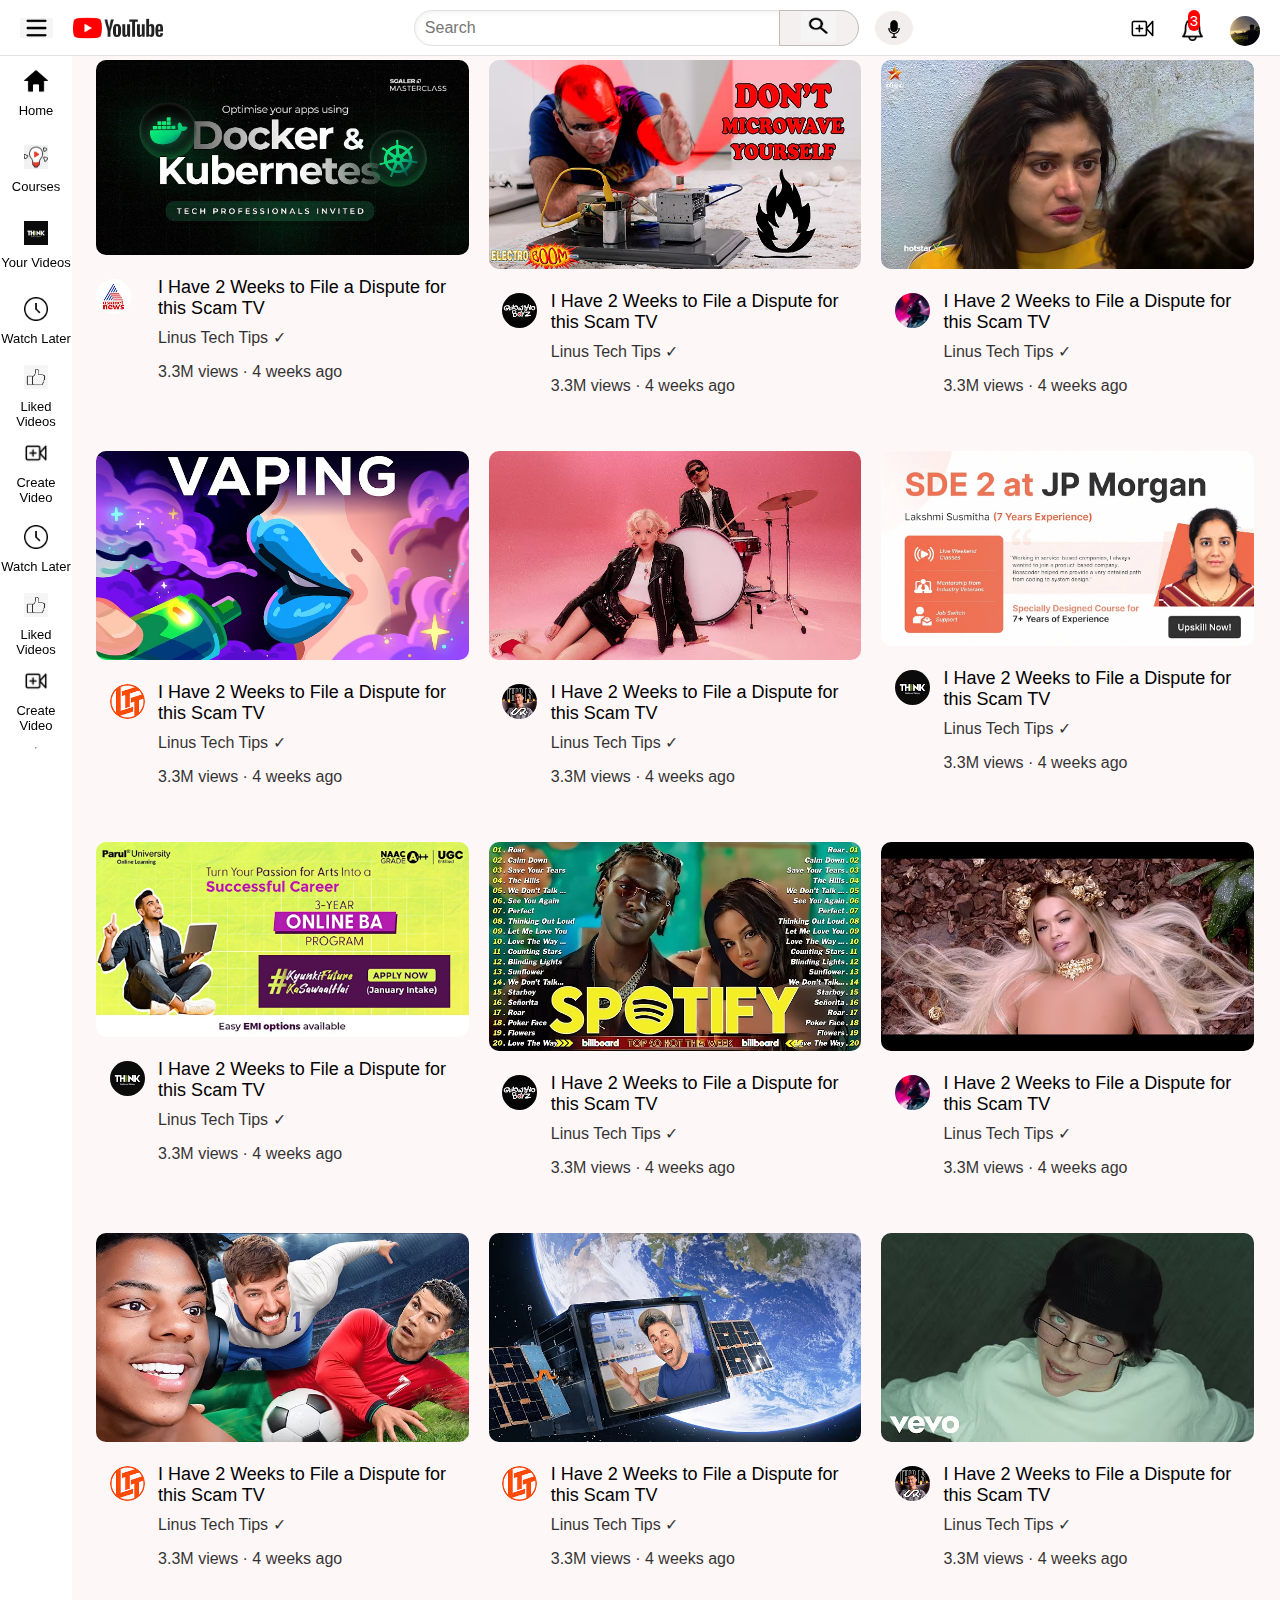
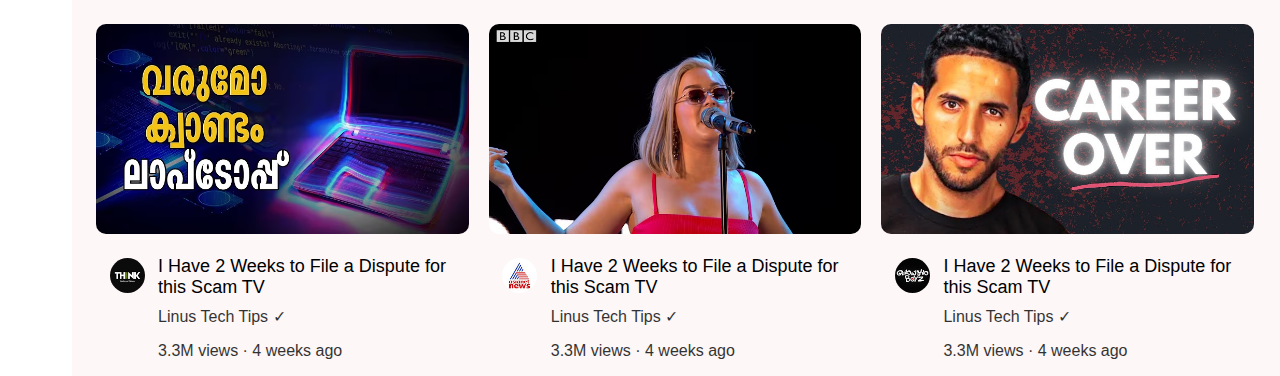
<file: index.html>
<!DOCTYPE html>
<html lang="en">

<head>
  <meta charset="UTF-8">
  <meta name="viewport" content="width=device-width, initial-scale=1.0">
  <title>YouTube</title>
  <link rel="shortcut icon" href="./media/youtubeicon.png" type="image/x-icon">
  <link rel="stylesheet" href="./youtubeClone.css">
  <link rel="stylesheet" href="./leftbox.css">
</head>

<body>
  <div class="container ">
    <div class="header">
      <div class="left-section">
        <img class="hamburger-logo" src="./media/icons/3line.jpg" alt="">
        <img class="youtube-logo" src="./media/youtube-logo-icon.webp" alt="">
      </div>
      <div class="middle-section">
        <input class="search-bar" type="search" name="" id="" placeholder="Search">
        <button class="search-button"><img class="search-icon" src="./media/icons/searchicon.jpg" alt=""></button>
        <button class="voice-button"><img class="voice-icon" src="./media/icons/mic.png" alt=""></button>
      </div>
      <div class="right-section">
        <img class="createvideo-logo" src="./media/icons/createvideo.png" alt="">
        <div class="notifications-icon-container">
          <img class="bell-logo" src="./media/icons/bell.png" alt="">
          <div class="notifications-count">3</div>
        </div>
        <img class="account-logo" src="./media/accounticon.jpg" alt="">
      </div>
    </div>
    <div class="container-down">
      <div class="left-box">
        <div class="top-box">
          <div class="sidebar-link">
            <img src="./media/icons/homeicon.png" alt="">
            <div>Home</div>
          </div>
          <div class="sidebar-link">
            <img src="./media/icons/courses.png" alt="">
            <div>Courses</div>
          </div>
          <div class="sidebar-link">
            <img src="./media/thinkicon.jpg" alt="">
            <div>Your Videos</div>
          </div>
          <div class="sidebar-link">
            <img src="./media/icons/watchlater.webp" alt="">
            <div>Watch Later</div>
          </div>
          <div class="sidebar-link">
            <img src="./media/icons/like.jpg" alt="">
            <div>Liked Videos</div>
          </div>
          <div class="sidebar-link">
            <img src="./media/icons/createvideo.png" alt="">
            <div>Create Video</div>
          </div>
          <div class="sidebar-link">
            <img src="./media/icons/watchlater.webp" alt="">
            <div>Watch Later</div>
          </div>
          <div class="sidebar-link">
            <img src="./media/icons/like.jpg" alt="">
            <div>Liked Videos</div>
          </div>
          <div class="sidebar-link">
            <img src="./media/icons/createvideo.png" alt="">
            <div>Create Video</div>
          </div>
          <hr>
        </div>
        <div class="middile-1"></div>
        <div class="middile-2"></div>
        <div class="middile-3"></div>
        <div class="bottom"></div>
      </div>
      <div class="right-box">
        <div class="video-container">
          <div class="card">
            <img src="./media/1.jpg" class="card-img">
            <div style="display: grid; grid-template-columns: 1fr 5fr;">
              <div class="thumbnail-row">
                <img class="icon" src="./media/asianeticon.jpg" alt="">
              </div>
              <p class="card-text">I Have 2 Weeks to File a Dispute for this Scam TV</p>
              <p></p>
              <div class="views_count">
                <p>Linus Tech Tips &#10003;</p>
                <p>3.3M views &#183; 4 weeks ago</p>
              </div>
            </div>
          </div>

          <div class="card">
            <img src="./media/2.avif" class="card-img">
            <div style="display: grid; grid-template-columns: 1fr 5fr;">
              <img class="icon" src="./media/boyz.jpg" alt="">
              <p class="card-text">I Have 2 Weeks to File a Dispute for this Scam TV</p>
              <p></p>
              <div class="views_count">
                <p>Linus Tech Tips &#10003;</p>
                <p>3.3M views &#183; 4 weeks ago</p>
              </div>
            </div>
          </div>

          <div class="card">
            <img src="./media/3.avif" class="card-img">
            <div style="display: grid; grid-template-columns: 1fr 5fr;">
              <img class="icon" src="./media/icon.jpg" alt="">
              <p class="card-text">I Have 2 Weeks to File a Dispute for this Scam TV</p>
              <p></p>
              <div class="views_count">
                <p>Linus Tech Tips &#10003;</p>
                <p>3.3M views &#183; 4 weeks ago</p>
              </div>
            </div>
          </div>

          <div class="card">
            <img src="./media/4.avif" class="card-img">
            <div style="display: grid; grid-template-columns: 1fr 5fr;">
              <img class="icon" src="./media/ltticon.jpg" alt="">
              <p class="card-text">I Have 2 Weeks to File a Dispute for this Scam TV</p>
              <p></p>
              <div class="views_count">
                <p>Linus Tech Tips &#10003;</p>
                <p>3.3M views &#183; 4 weeks ago</p>
              </div>
            </div>
          </div>

          <div class="card">
            <img src="./media/5.avif" class="card-img">
            <div style="display: grid; grid-template-columns: 1fr 5fr;">
              <img class="icon" src="./media/ronaldoicon.jpg" alt="">
              <p class="card-text">I Have 2 Weeks to File a Dispute for this Scam TV</p>
              <p></p>
              <div class="views_count">
                <p>Linus Tech Tips &#10003;</p>
                <p>3.3M views &#183; 4 weeks ago</p>
              </div>
            </div>
          </div>

          <div class="card">
            <img src="./media/6.jpg" class="card-img">
            <div style="display: grid; grid-template-columns: 1fr 5fr;">
              <img class="icon" src="./media/thinkicon.jpg" alt="">
              <p class="card-text">I Have 2 Weeks to File a Dispute for this Scam TV</p>
              <p></p>
              <div class="views_count">
                <p>Linus Tech Tips &#10003;</p>
                <p>3.3M views &#183; 4 weeks ago</p>
              </div>
            </div>
          </div>

          <div class="card">
            <img src="./media/7.jpg" class="card-img">
            <div style="display: grid; grid-template-columns: 1fr 5fr;">
              <img class="icon" src="./media/thinkicon.jpg" alt="">
              <p class="card-text">I Have 2 Weeks to File a Dispute for this Scam TV</p>
              <p></p>
              <div class="views_count">
                <p>Linus Tech Tips &#10003;</p>
                <p>3.3M views &#183; 4 weeks ago</p>
              </div>
            </div>
          </div>

          <div class="card">
            <img src="./media/8.avif" class="card-img">
            <div style="display: grid; grid-template-columns: 1fr 5fr;">
              <img class="icon" src="./media/boyz.jpg" alt="">
              <p class="card-text">I Have 2 Weeks to File a Dispute for this Scam TV</p>
              <p></p>
              <div class="views_count">
                <p>Linus Tech Tips &#10003;</p>
                <p>3.3M views &#183; 4 weeks ago</p>
              </div>
            </div>
          </div>

          <div class="card">
            <img src="./media/9.avif" class="card-img">
            <div style="display: grid; grid-template-columns: 1fr 5fr;">
              <img class="icon" src="./media/icon.jpg" alt="">
              <p class="card-text">I Have 2 Weeks to File a Dispute for this Scam TV</p>
              <p></p>
              <div class="views_count">
                <p>Linus Tech Tips &#10003;</p>
                <p>3.3M views &#183; 4 weeks ago</p>
              </div>
            </div>
          </div>

          <div class="card">
            <img src="./media/10.avif" class="card-img">
            <div style="display: grid; grid-template-columns: 1fr 5fr;">
              <img class="icon" src="./media/ltticon.jpg" alt="">
              <p class="card-text">I Have 2 Weeks to File a Dispute for this Scam TV</p>
              <p></p>
              <div class="views_count">
                <p>Linus Tech Tips &#10003;</p>
                <p>3.3M views &#183; 4 weeks ago</p>
              </div>
            </div>
          </div>

          <div class="card">
            <img src="./media/11.avif" class="card-img">
            <div style="display: grid; grid-template-columns: 1fr 5fr;">
              <img class="icon" src="./media/ltticon.jpg" alt="">
              <p class="card-text">I Have 2 Weeks to File a Dispute for this Scam TV</p>
              <p></p>
              <div class="views_count">
                <p>Linus Tech Tips &#10003;</p>
                <p>3.3M views &#183; 4 weeks ago</p>
              </div>
            </div>
          </div>

          <div class="card">
            <img src="./media/12.avif" class="card-img">
            <div style="display: grid; grid-template-columns: 1fr 5fr;">
              <img class="icon" src="./media/ronaldoicon.jpg" alt="">
              <p class="card-text">I Have 2 Weeks to File a Dispute for this Scam TV</p>
              <p></p>
              <div class="views_count">
                <p>Linus Tech Tips &#10003;</p>
                <p>3.3M views &#183; 4 weeks ago</p>
              </div>
            </div>
          </div>

          <div class="card">
            <img src="./media/13.avif" class="card-img">
            <div style="display: grid; grid-template-columns: 1fr 5fr;">
              <img class="icon" src="./media/thinkicon.jpg" alt="">
              <p class="card-text">I Have 2 Weeks to File a Dispute for this Scam TV</p>
              <p></p>
              <div class="views_count">
                <p>Linus Tech Tips &#10003;</p>
                <p>3.3M views &#183; 4 weeks ago</p>
              </div>
            </div>
          </div>

          <div class="card">
            <img src="./media/14.avif" class="card-img">
            <div style="display: grid; grid-template-columns: 1fr 5fr;">
              <img class="icon" src="./media/asianeticon.jpg" alt="">
              <p class="card-text">I Have 2 Weeks to File a Dispute for this Scam TV</p>
              <p></p>
              <div class="views_count">
                <p>Linus Tech Tips &#10003;</p>
                <p>3.3M views &#183; 4 weeks ago</p>
              </div>
            </div>
          </div>

          <div class="card">
            <img src="./media/15.avif" class="card-img">
            <div style="display: grid; grid-template-columns: 1fr 5fr;">
              <img class="icon" src="./media/boyz.jpg" alt="">
              <p class="card-text">I Have 2 Weeks to File a Dispute for this Scam TV</p>
              <p></p>
              <div class="views_count">
                <p>Linus Tech Tips &#10003;</p>
                <p>3.3M views &#183; 4 weeks ago</p>
              </div>
            </div>
          </div>

        </div>
      </div>
    </div>
</body>

</html>
</file>
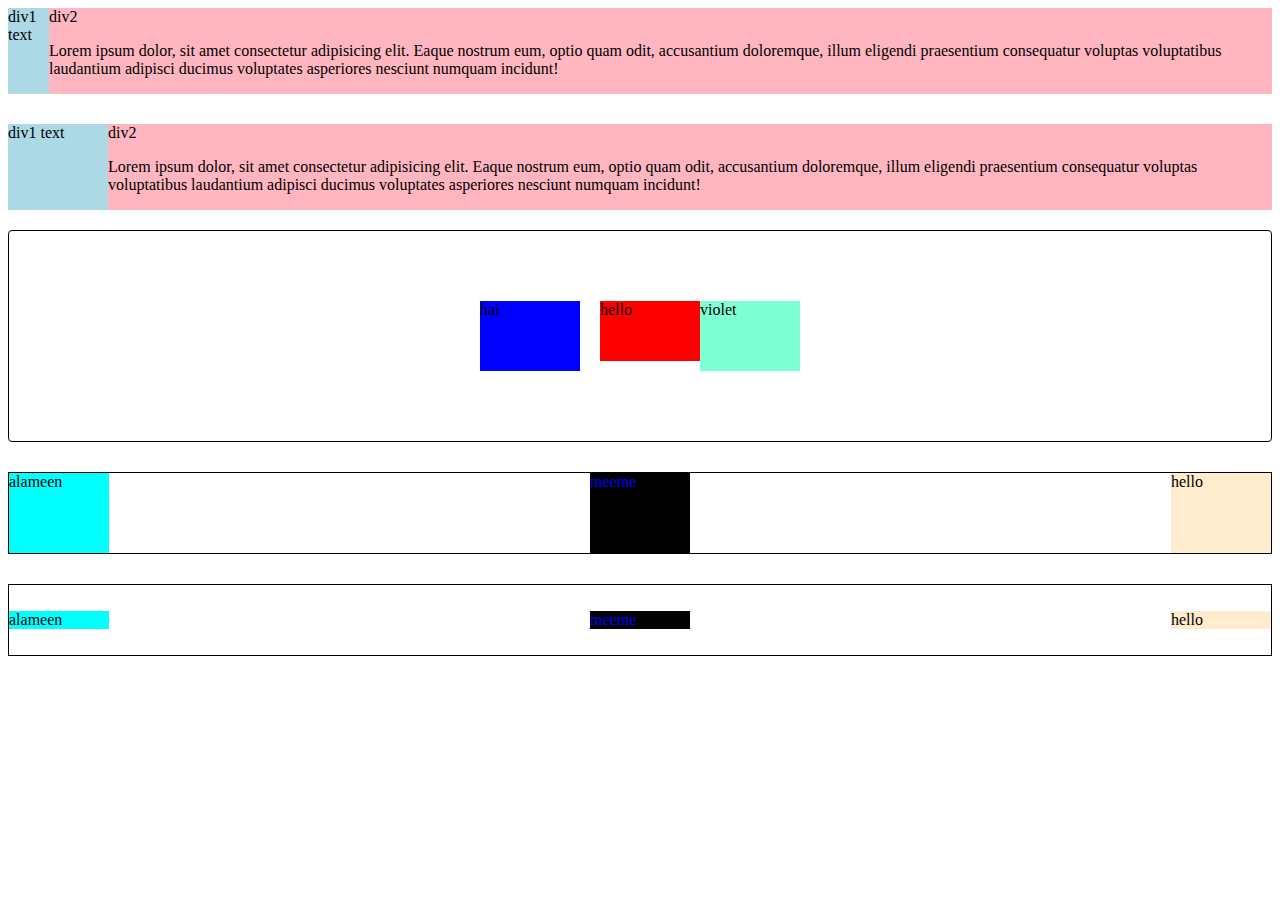
<file: flexbox.html>
<!DOCTYPE html>
<html lang="en">

<head>
  <meta charset="UTF-8">
  <meta name="viewport" content="width=device-width, initial-scale=1.0">
  <title>flexbox practice</title>
</head>

<body>
  <div style="display: flex;
        flex-direction: row;">
    <div style="background-color: lightblue;">div1 text</div>
    <div style="background-color: lightpink;">div2 <p>Lorem ipsum dolor, sit amet consectetur adipisicing elit. Eaque
        nostrum eum, optio quam odit, accusantium doloremque, illum eligendi praesentium consequatur voluptas
        voluptatibus laudantium adipisci ducimus voluptates asperiores nesciunt numquam incidunt!</p>
    </div>
  </div>
  <div style="display: flex;
        flex-direction: row;
        margin-top: 30px;">
    <div style="background-color: lightblue;
    width: 100px;">div1 text</div>
    <div style="background-color: lightpink;
             flex: 1;">div2 <p>Lorem ipsum dolor, sit amet consectetur adipisicing elit. Eaque
        nostrum eum, optio quam odit, accusantium doloremque, illum eligendi praesentium consequatur voluptas
        voluptatibus laudantium adipisci ducimus voluptates asperiores nesciunt numquam incidunt!</p>
    </div>
  </div>
  <div style="border: solid 1px;
        margin-top: 20px;
        padding: 70px;
        border-radius: 4px;
        display: flex;
        flex-direction: row;
        justify-content: center;">
    <div style="width: 100px; height: 70px; background-color: blue;"> hai</div>
    <div style="width: 100px; height: 60px; margin-left: 20px; background-color: red;">hello</div>
    <div style="width: 100px; background-color: aquamarine;">violet</div>
  </div>
  <div style="display: flex;
        flex-direction: row;
        margin-top: 30px;
        border: solid 1px;
        justify-content: space-between;">
    <div style="width: 100px; height: 80px; background-color: aqua;">alameen</div>
    <div style="width: 100px; background-color: black; color: blue;">meeme</div>
    <div style="width: 100px; background-color: blanchedalmond;"> hello</div>
  </div>

  <div style="display: flex;
        flex-direction: row;
        height: 70px;
        margin-top: 30px;
        border: solid 1px;
        justify-content: space-between;
        align-items: center;">
    <div style="width: 100px; background-color: aqua;">alameen</div>
    <div style="width: 100px; background-color: black; color: blue;">meeme</div>
    <div style="width: 100px; background-color: blanchedalmond;"> hello</div>
  </div>
</body>

</html>
</file>
<file: youtubeClone.css>
.container {
      font-family: "Roboto", "Arial", sans-serif;
    }
    body{
      margin: 0;
      padding-top: 60px;
      padding-left: 96px;
      padding-right: 26px;
      background-color: rgb(253, 247, 247);
    }
    .header{
      height: 55px;
      display: flex;
      flex-direction: row;
      justify-content: space-between;
      position: fixed;
      top: 0;
      left: 0;
      right: 0;
      z-index: 1;
      background-color: white;
      border-bottom-width: 1px;
      border-bottom-style: solid;
      border-bottom-color: rgb(230, 226, 226);
    }
    .left-section{
      display: flex;
      align-items: center;
      flex-direction: row;
     
    }
    .hamburger-logo{
      height: 20px;
      margin-left: 20px;
    }
    .youtube-logo{
      width: 90px;
      height: 90px;
      margin-left: 20px;
    }


    .middle-section{
      flex: 1;
      margin-left: 70px;
      margin-right: 35px;
      max-width: 500px;
      display: flex;
      align-items: center;
    }
    .search-bar{
      flex: 1;
      height: 36px;
      padding-left: 10px;
      margin-right: -25px;
      font-size: 16px;
      border: 1px solid rgb(226, 223, 223);
      border-start-start-radius: 22px;
      border-bottom-left-radius: 22px;
      box-shadow: inset 1px 2px 5px rgba(0,0,0,0.05);

    }
    .search-bar::placeholder{
      font-family: Roboto, Arial;
      font-size: 16px;
    }
    .search-button{
      background-color: rgb(245, 240, 240);
      height: 36px;
      border: 1px solid rgb(192, 187, 187);
      width: 80px;
      border-top-right-radius: 22px;
      border-bottom-right-radius: 22px;
      margin-left: -1px;
    }
    .search-icon{
      height: 30px;
      width: 35px;
    }
    .voice-icon{
      margin-top: 5px;
      height: 20px;
      width: 20px;
    }
    .voice-button{
      border-radius: 100%;
      border: 1px solid rgb(255, 252, 252);
      background-color: rgb(243, 238, 238);
      height: 36px;
      width: 40px;
      margin-left: 15px;
    }
    .right-section{
      width: 150px;
      display: flex;
      justify-content: space-between;
    }
    .createvideo-logo{
      height: 25px;
      margin-top: 16px;
    }
    .bell-logo{
      height: 25px;
      margin-top: 16px;
    }
    .account-logo{
      height: 30px;
      margin-top: 16px;
      margin-right: 20px;
      border-radius: 100%;
    }

    .card-text {
      font-size: 18px;
      font-weight: 500;
    }

    .card-img {
      width: 100%;
      border-radius: 10px;
    }

    .video-container {
      display: grid;
      grid-template-columns: 1fr 1fr 1fr;
      column-gap: 20px;
      row-gap: 40px;
    }
    @media (max-width: 900px) {
      .video-container{
        grid-template-columns: 1fr 1fr;
      }
    }
    @media (max-width: 500px) {
      .video-container{
        grid-template-columns: 1fr;
      }
    }

    .container-down{
      display: flex;
      flex-direction: row;
    }
    .left-box{
      width: 700px;
      height: 10000px;
    }
    .icon {
      margin: auto;
      width: 35px;
      border-radius: 100%;
      margin-top: 20px;
    }

    .views_count {
      margin-top: -25px;
      opacity: 0.8;
    }
    .notification-icon-container{
      position: relative;
    }
    .notifications-count{
      position: absolute;
      top: 10px;
      right: 80px;
      color: white;
      background-color: red;
      border-radius: 40px;
      font-family: Roboto, Arial;
      font-size: 15px;
      padding: 2px;
    }
</file>
<file: leftbox.css>
.top-box {
  display: flex;
  flex-direction: column;
}

.top-box button {
  justify-items: flex-start;
}

#home-img {
  width: 22px;
}

#shorts-img {
  width: 22px;
}

#sub-img {
  width: 22px;
}

.left-box {
  position: fixed;
  left: 0;
  bottom: 0;
  top: 55px;
  width: 72px;
  background-color: white;
}

.sidebar-link {
  height: 76px;
  display: flex;
  flex-direction: column;
  justify-content: center;
  align-items: center;
  font-size: small;
  text-align: center;
}

.sidebar-link:hover {
  background-color: lightgray;
}

.sidebar-link img {
  margin-bottom: 10px;
  height: 24px;
}
</file>
